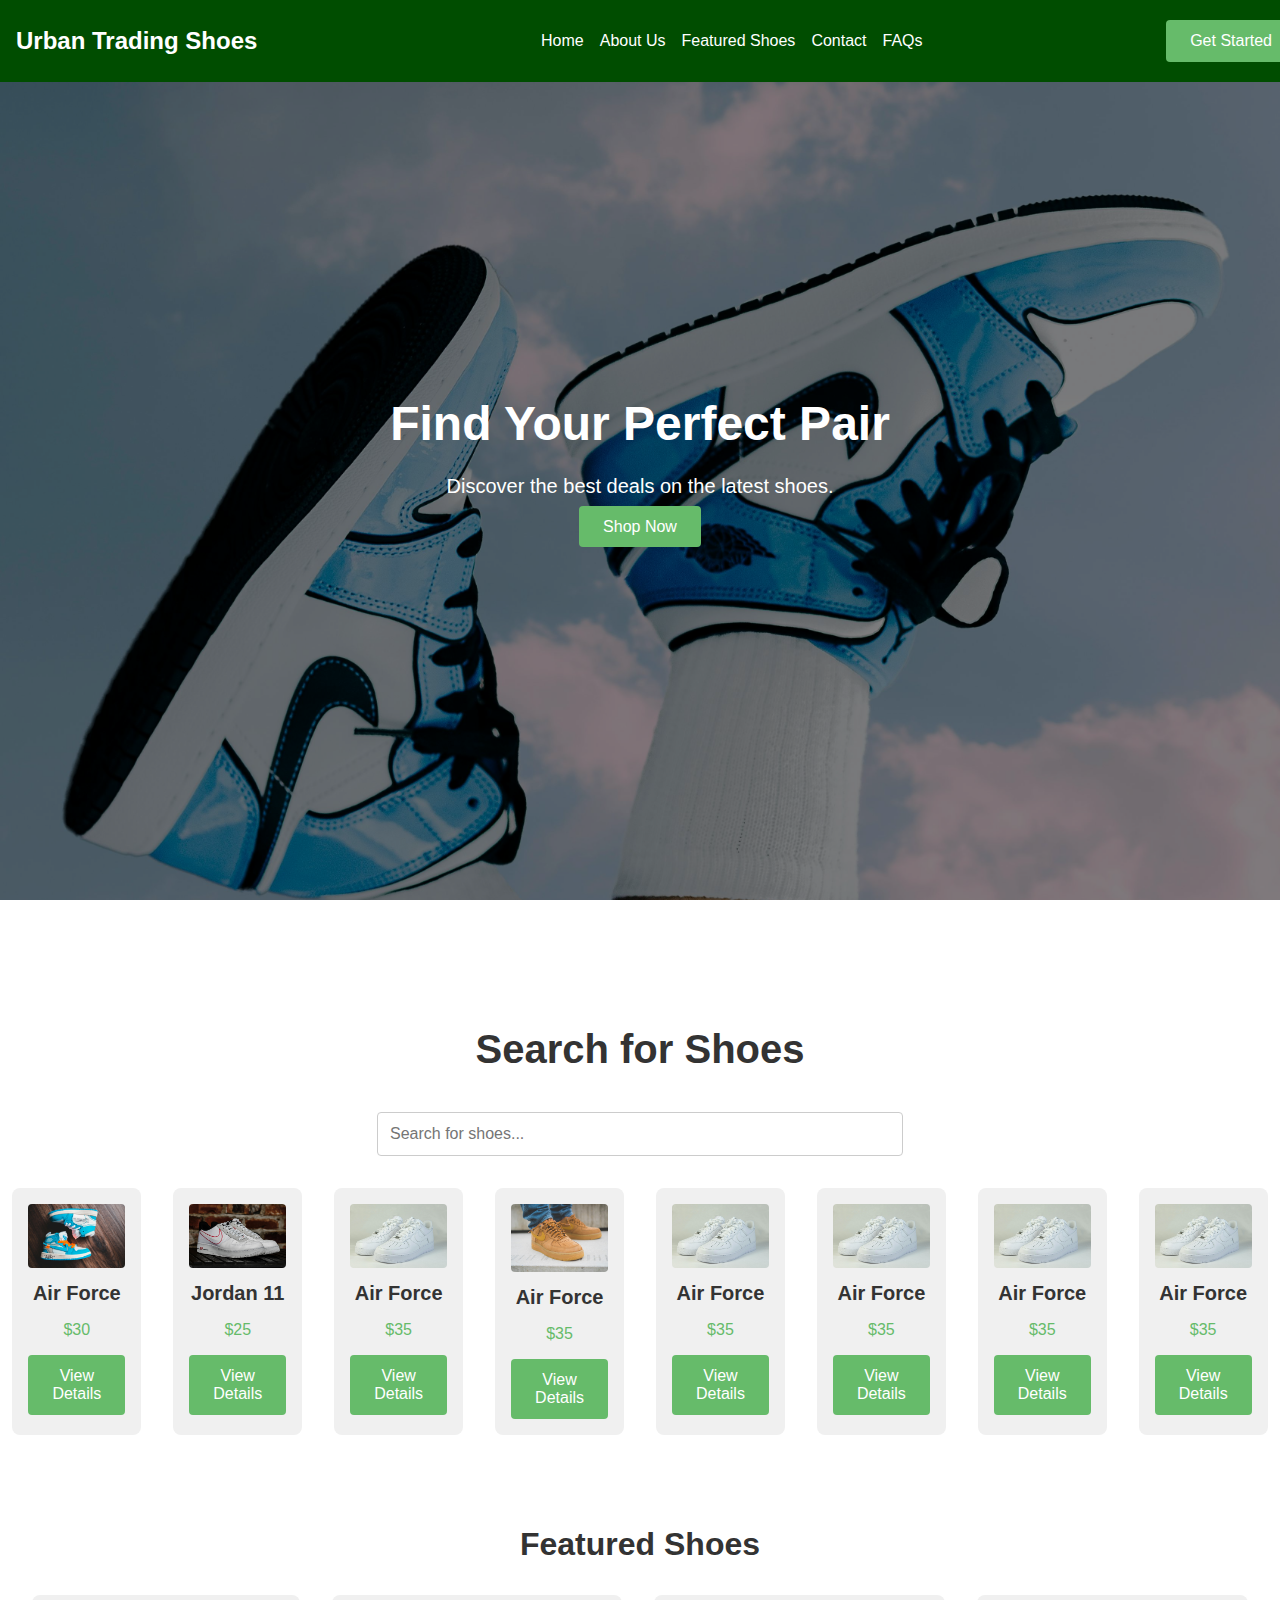
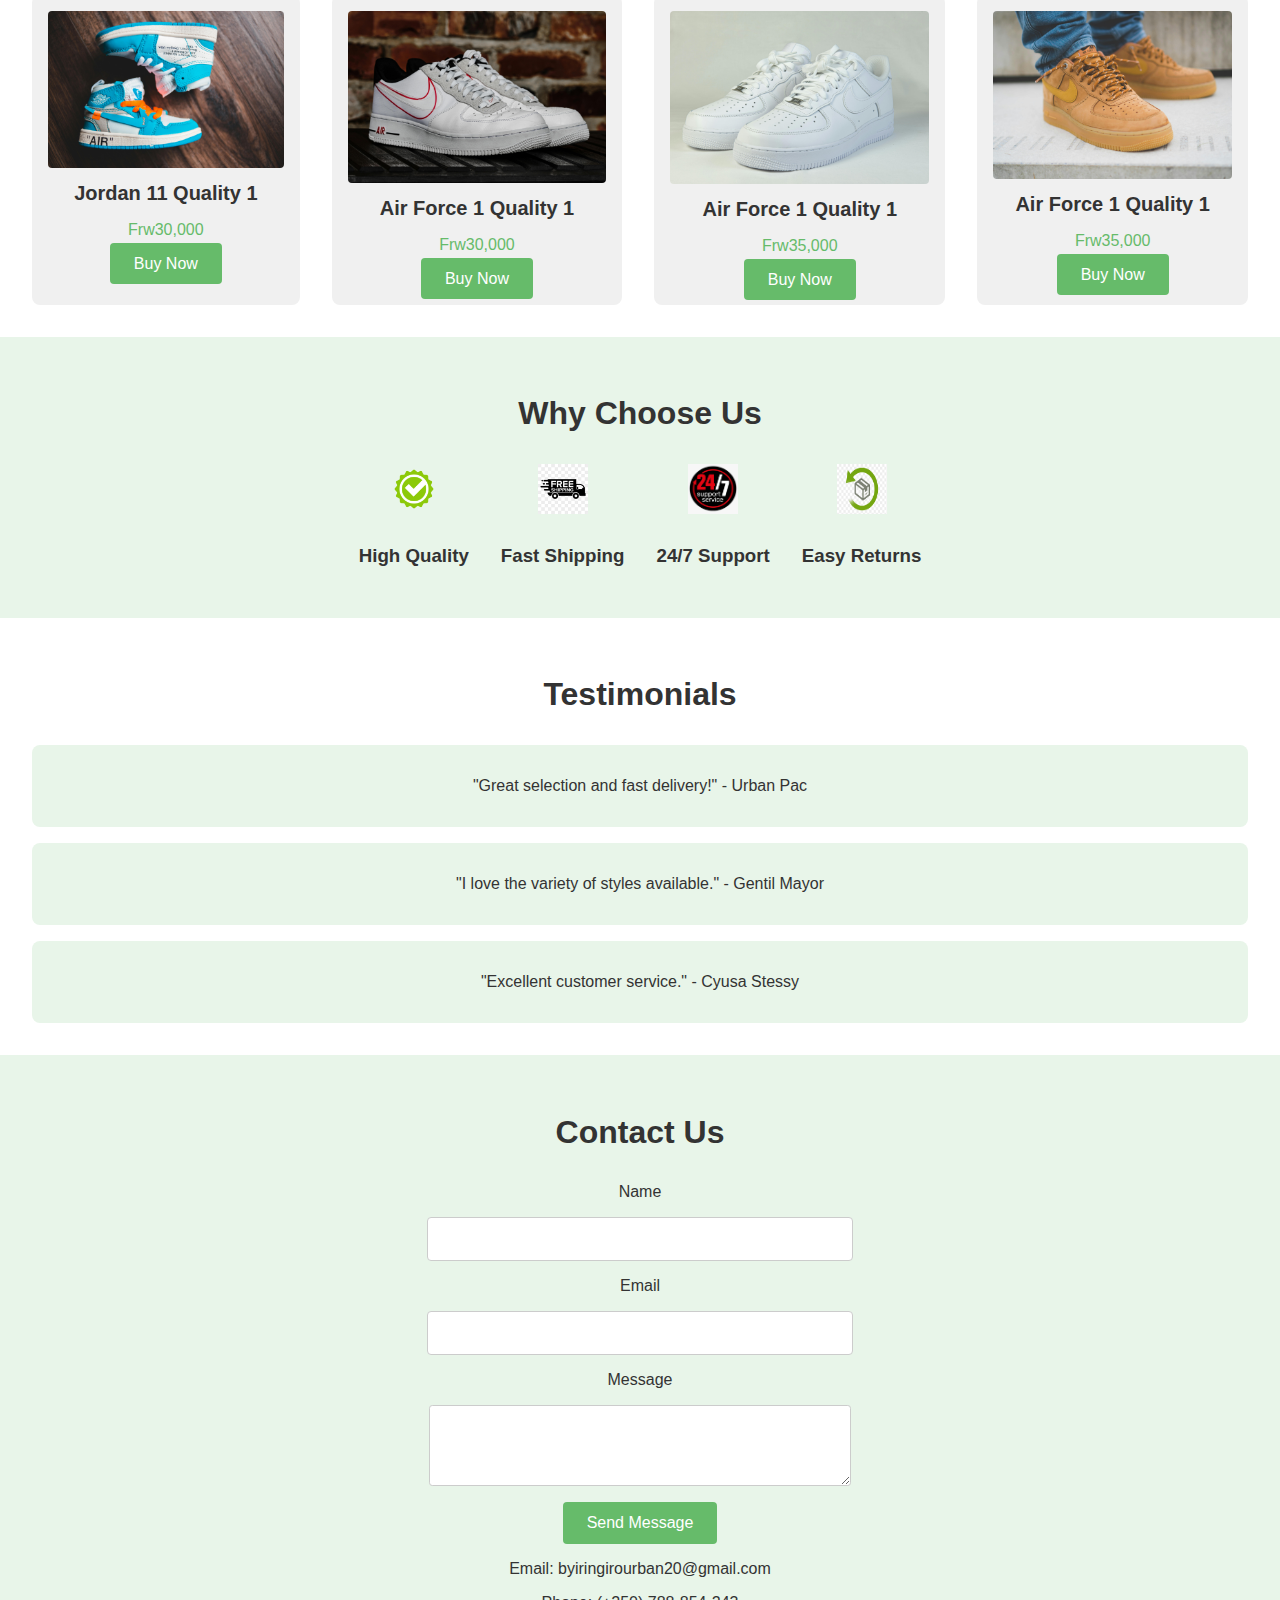
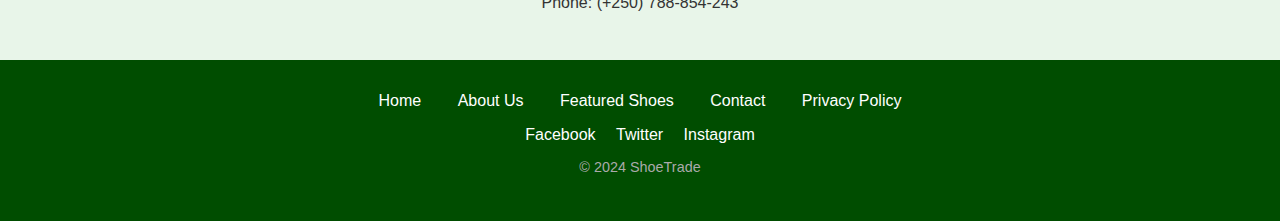
<file: index.html>
<!DOCTYPE html>
<html lang="en">
<head>
    <meta charset="UTF-8">
    <meta name="viewport" content="width=device-width, initial-scale=1.0">
    <title>Urban Trading Shoes</title>
    <link rel="stylesheet" href="style.css">
    <link rel="icon" href="logo.jpg">
</head>
<body>
    <!-- Header -->
    <header>
        <div class="logo">Urban Trading Shoes</div>
        <nav>
            <ul>
                <li><a href="#hero">Home</a></li>
                <li><a href="#about">About Us</a></li>
                <li><a href="#featured">Featured Shoes</a></li>
                <li><a href="#contact">Contact</a></li>
                <li><a href="faqs.html">FAQs</a></li>
            </ul>
        </nav>
        <a href="#contact" class="cta-button">Get Started</a>
    </header>

    <!-- Hero Section -->
    <section id="hero">
        <div class="hero-content">
            <h1>Find Your Perfect Pair</h1>
            <p>Discover the best deals on the latest shoes.</p>
            <a href="shop.html" class="cta-button">Shop Now</a>
        </div>
    </section>

    <!-- Search Functionality -->
    <section id="search">
        <div class="container">
            <h1>Search for Shoes</h1>
            <input type="text" id="search-bar" placeholder="Search for shoes...">
            <div class="product-grid" id="product-grid">
                <!-- Dynamically filled with JavaScript -->
            </div>
        </div>
    </section>


    <!-- Featured Products -->
    
    <section id="featured">
        <h2>Featured Shoes</h2>
        <div class="product-grid">
            <div class="product-card">
                <img src="shoe1.jpg" alt="Shoe 1">
                <h3>Jordan 11 Quality 1</h3>
                <p>Frw30,000</p>
                <a href="shop.html" class="cta-button">Buy Now</a>
            </div>
            <div class="product-card">
                <img src="shoe2.jpg" alt="Shoe 2">
                <h3>Air Force 1 Quality 1</h3>
                <p>Frw30,000</p>
                <a href="shop.html" class="cta-button">Buy Now</a>
            </div>
            <div class="product-card">
                <img src="shoe3.jpg" alt="Shoe 3">
                <h3>Air Force 1 Quality 1</h3>
                <p>Frw35,000</p>
                <a href="shop.html" class="cta-button">Buy Now</a>
            </div>
            <div class="product-card">
                <img src="shoe4.jpg" alt="Shoe 3">
                <h3>Air Force 1 Quality 1</h3>
                <p>Frw35,000</p>
                <a href="shop.html" class="cta-button">Buy Now</a>
            </div>
        </div>
    </section>

    <!-- Why Choose Us -->
    <section id="about">
        <h2>Why Choose Us</h2>
        <div class="benefits">
            <div class="benefit">
                <img src="quality-icon.png" alt="Quality">
                <h3>High Quality</h3>
            </div>
            <div class="benefit">
                <img src="shipping-icon.jpg" alt="Shipping">
                <h3>Fast Shipping</h3>
            </div>
            <div class="benefit">
                <img src="support-icon.png" alt="Support">
                <h3>24/7 Support</h3>
            </div>
            <div class="benefit">
                <img src="return-icon.png" alt="Returns">
                <h3>Easy Returns</h3>
            </div>
        </div>
    </section>

    <!-- Testimonials -->
    <section id="testimonials">
        <h2>Testimonials</h2>
        <div class="testimonial-slider">
            <div class="testimonial">
                <p>"Great selection and fast delivery!" - Urban Pac</p>
            </div>
            <div class="testimonial">
                <p>"I love the variety of styles available." - Gentil Mayor</p>
            </div>
            <div class="testimonial">
                <p>"Excellent customer service." - Cyusa Stessy</p>
            </div>
        </div>
    </section>

    <!-- Contact Section -->
    <section id="contact">
        <h2>Contact Us</h2>
        <form id="contact-form">
            <label for="name">Name</label>
            <input type="text" id="name" name="name" required>
            <label for="email">Email</label>
            <input type="email" id="email" name="email" required>
            <label for="message">Message</label>
            <textarea id="message" name="message" rows="4" required></textarea>
            <button type="submit" class="cta-button">Send Message</button>
        </form>
        <div class="contact-details">
            <p>Email: byiringirourban20@gmail.com</p>
            <p>Phone: (+250) 788-854-243</p>
            <div class="map">
                <!-- Embedded map -->
            </div>
        </div>
    </section>

    <!-- Footer -->
    <footer>
        <div class="footer-links">
            <a href="#hero">Home</a>
            <a href="#about">About Us</a>
            <a href="#featured">Featured Shoes</a>
            <a href="#contact">Contact</a>
            <a href="privacy.html">Privacy Policy</a>
        </div>
        <div class="social-media">
            <a href="#">Facebook</a>
            <a href="#">Twitter</a>
            <a href="#">Instagram</a>
        </div>
        <p>&copy; 2024 ShoeTrade</p>
    </footer>

    <script src="script.js"></script>
</body>
</html>
</file>
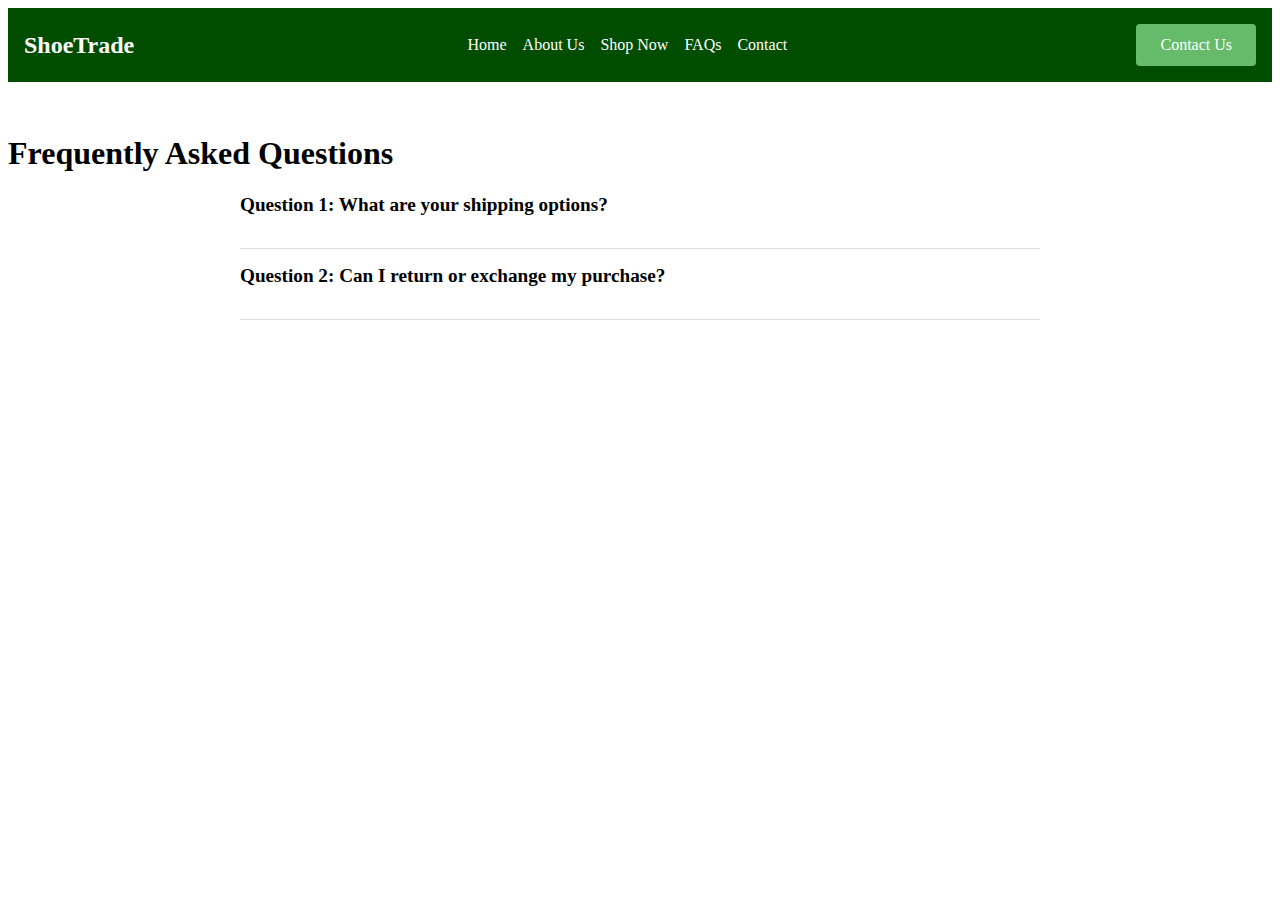
<file: faqs.html>
<!DOCTYPE html>
<html lang="en">
<head>
    <meta charset="UTF-8">
    <meta name="viewport" content="width=device-width, initial-scale=1.0">
    <title>FAQs | ShoeTrade</title>
    <link rel="stylesheet" href="faqs.css">
</head>
<body>
    <!-- Header -->
    <header>
        <div class="logo">ShoeTrade</div>
        <nav>
            <ul>
                <li><a href="index.html">Home</a></li>
                <li><a href="index.html#about">About Us</a></li>
                <li><a href="shop.html">Shop Now</a></li>
                <li><a href="faqs.html">FAQs</a></li>
                <li><a href="index.html#contact">Contact</a></li>
            </ul>
        </nav>
        <a href="index.html#contact" class="cta-button">Contact Us</a>
    </header>

    <!-- FAQ Section -->
    <section id="faq">
        <div class="container">
            <h1>Frequently Asked Questions</h1>
            <div class="faq-list">
                <div class="faq-item">
                    <h2 class="question">Question 1: What are your shipping options?</h2>
                    <div class="answer">
                        <p>Answer 1: We offer standard and express shipping options. Standard shipping typically takes 5-7 business days, while express shipping delivers within 2-3 business days.</p>
                    </div>
                </div>
                <div class="faq-item">
                    <h2 class="question">Question 2: Can I return or exchange my purchase?</h2>
                    <div class="answer">
                        <p>Answer 2: Yes, we accept returns and exchanges within 30 days of purchase. Please refer to our <a href="index.html#privacy">return policy</a> for more information.</p>
                    </div>
                </div>


                <!-- Add more FAQ items as needed -->
            </div>
        </div>
    </section>

    <!-- Footer -->
    <footer>
        <!-- Footer content -->
    </footer>

    <script src="faqs.js"></script>
</body>
</html>
</file>
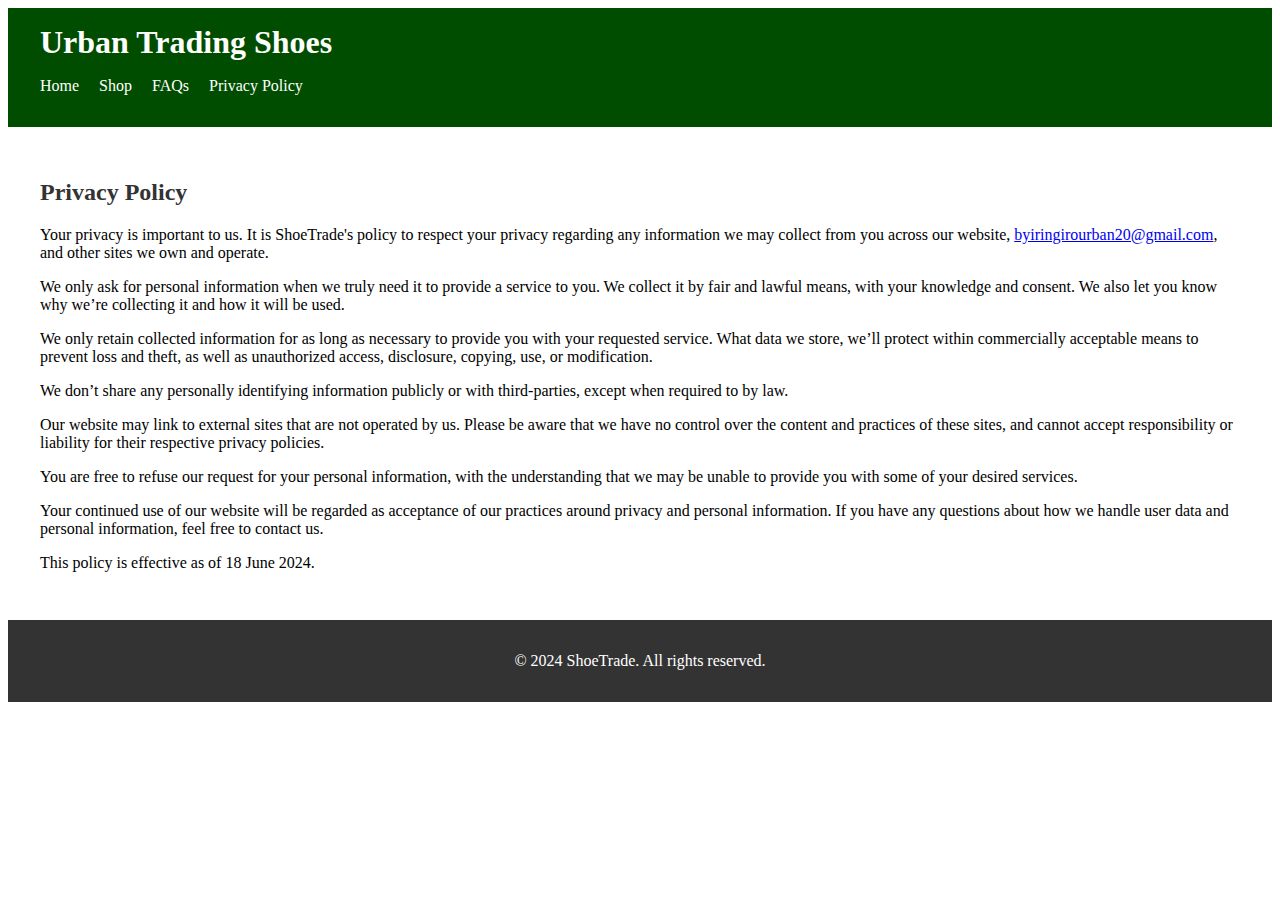
<file: privacy.html>
<!DOCTYPE html>
<html lang="en">
<head>
    <meta charset="UTF-8">
    <meta name="viewport" content="width=device-width, initial-scale=1.0">
    <title>Urban Trading Shoes</title>
    <link rel="stylesheet" href="privacy.css">
    <link rel="icon" href="logo.jpg">
</head>
<body>
    <!-- Header -->
    <header>
        <div class="container">
            <h1 class="logo">Urban Trading Shoes</h1>
            <nav>
                <ul>
                    <li><a href="index.html">Home</a></li>
                    <li><a href="shop.html">Shop</a></li>
                    <li><a href="faqs.html">FAQs</a></li>
                    <li><a href="privacy.html">Privacy Policy</a></li>
                </ul>
            </nav>
        </div>
    </header>

    <!-- Privacy Policy Section -->
    <section id="privacy-policy">
        <div class="container">
            <h2>Privacy Policy</h2>
            <p>Your privacy is important to us. It is ShoeTrade's policy to respect your privacy regarding any information we may collect from you across our website, <a href="index.html">byiringirourban20@gmail.com</a>, and other sites we own and operate.</p>

            <p>We only ask for personal information when we truly need it to provide a service to you. We collect it by fair and lawful means, with your knowledge and consent. We also let you know why we’re collecting it and how it will be used.</p>

            <p>We only retain collected information for as long as necessary to provide you with your requested service. What data we store, we’ll protect within commercially acceptable means to prevent loss and theft, as well as unauthorized access, disclosure, copying, use, or modification.</p>

            <p>We don’t share any personally identifying information publicly or with third-parties, except when required to by law.</p>

            <p>Our website may link to external sites that are not operated by us. Please be aware that we have no control over the content and practices of these sites, and cannot accept responsibility or liability for their respective privacy policies.</p>

            <p>You are free to refuse our request for your personal information, with the understanding that we may be unable to provide you with some of your desired services.</p>

            <p>Your continued use of our website will be regarded as acceptance of our practices around privacy and personal information. If you have any questions about how we handle user data and personal information, feel free to contact us.</p>

            <p>This policy is effective as of 18 June 2024.</p>
        </div>
    </section>

    <!-- Footer -->
    <footer>
        <div class="container">
            <p>&copy; 2024 ShoeTrade. All rights reserved.</p>
        </div>
    </footer>

</body>
</html>
</file>
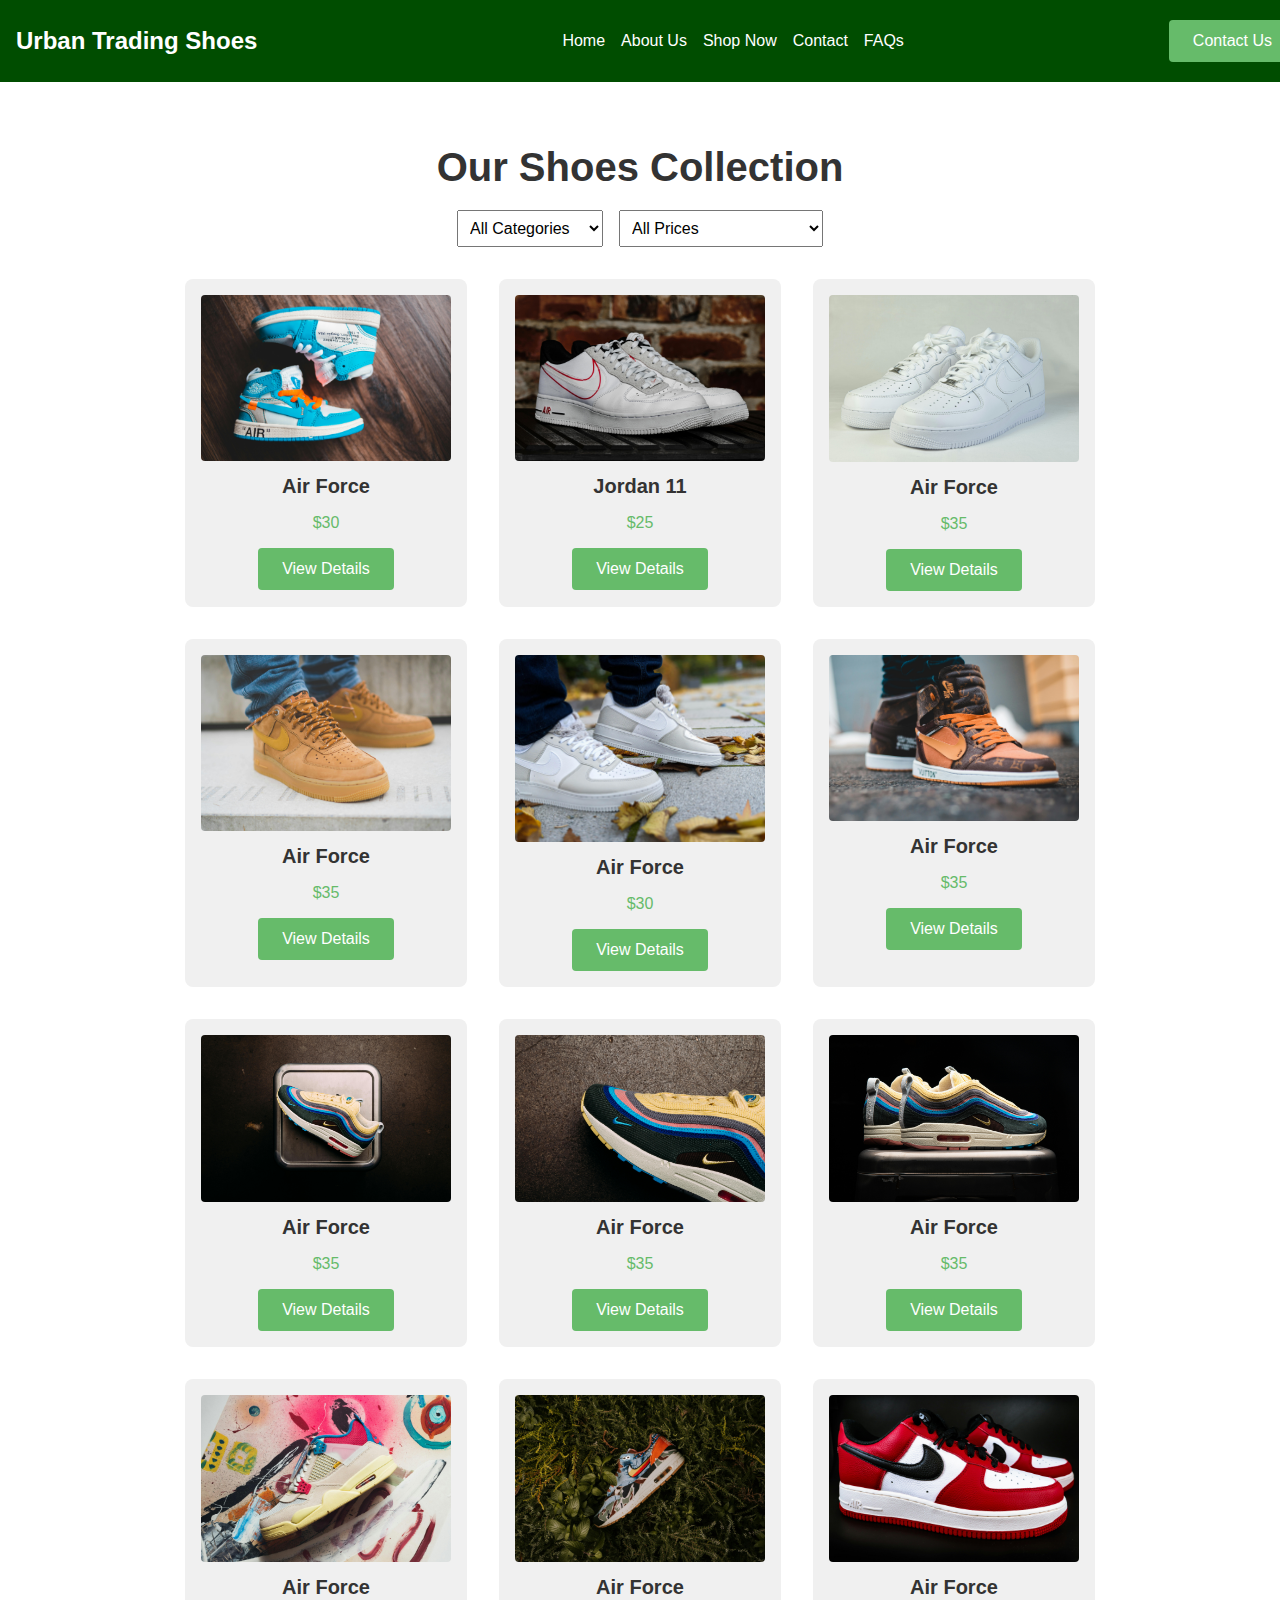
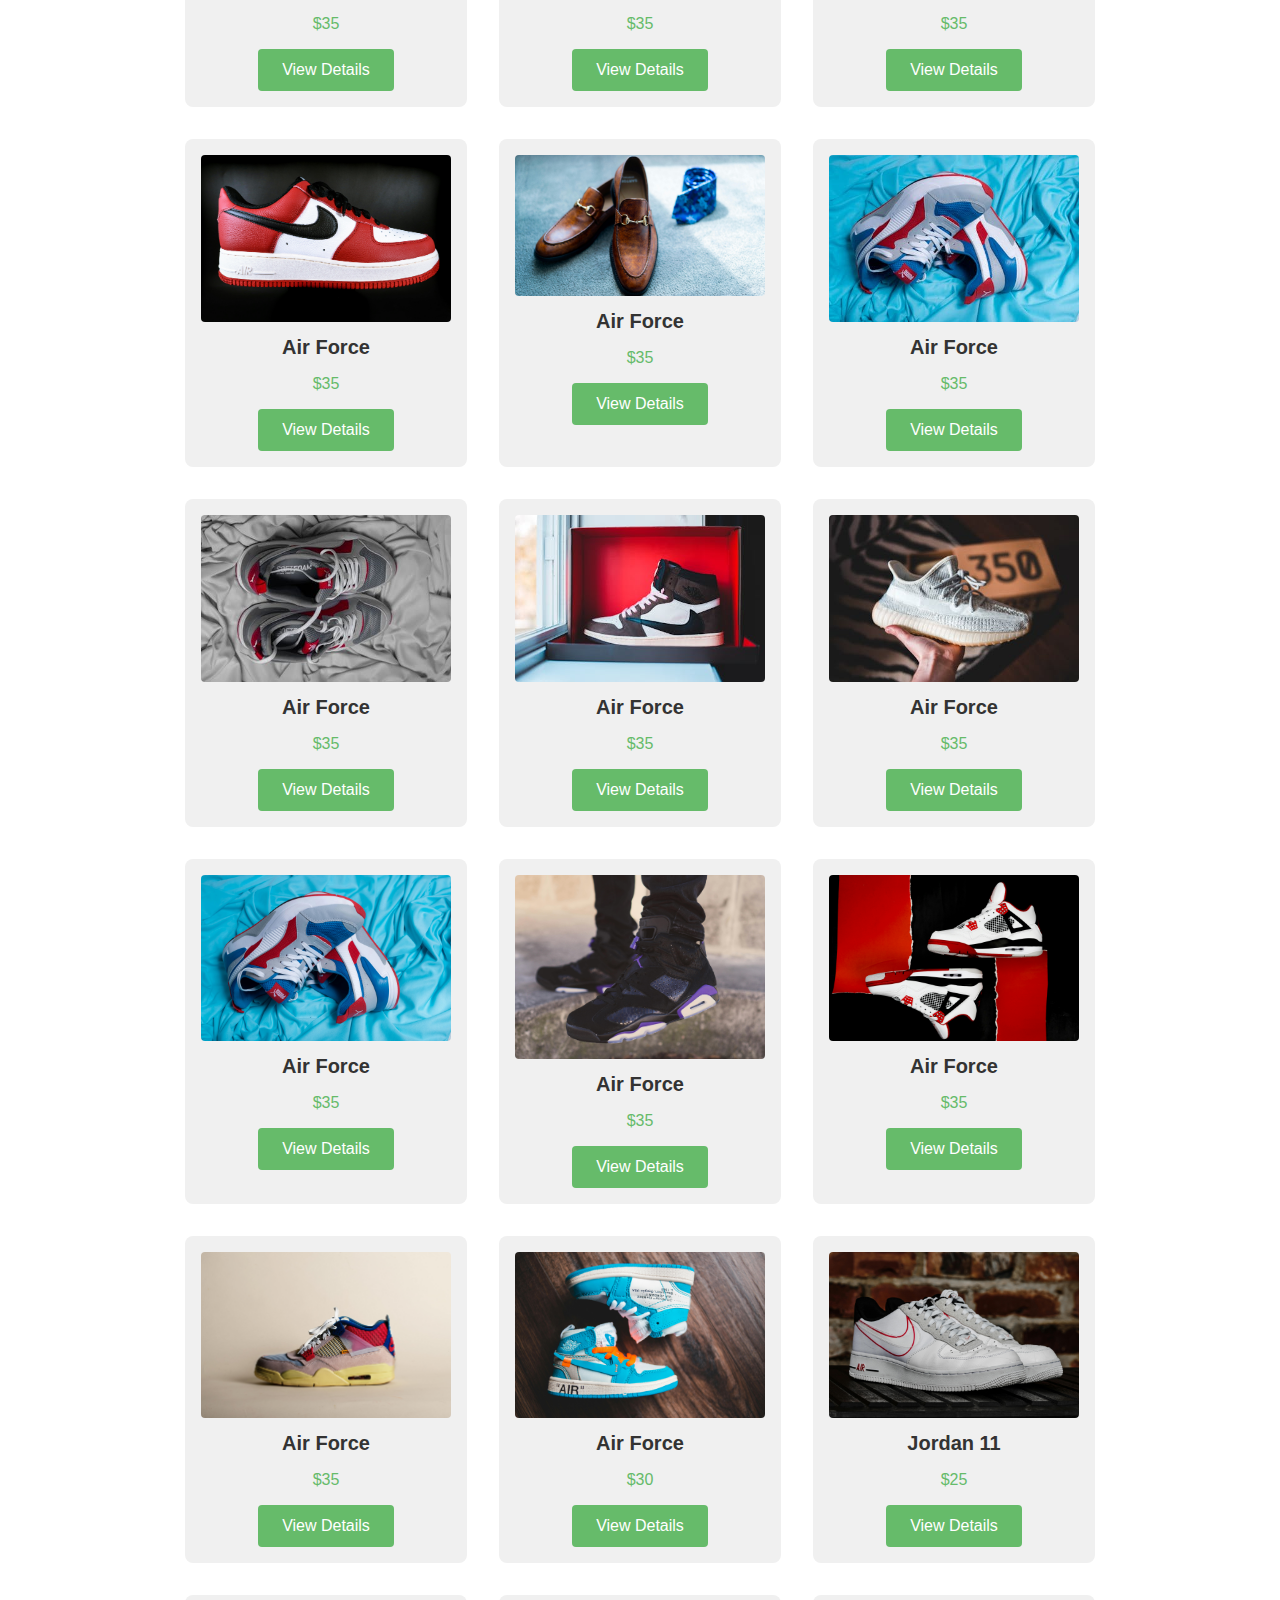
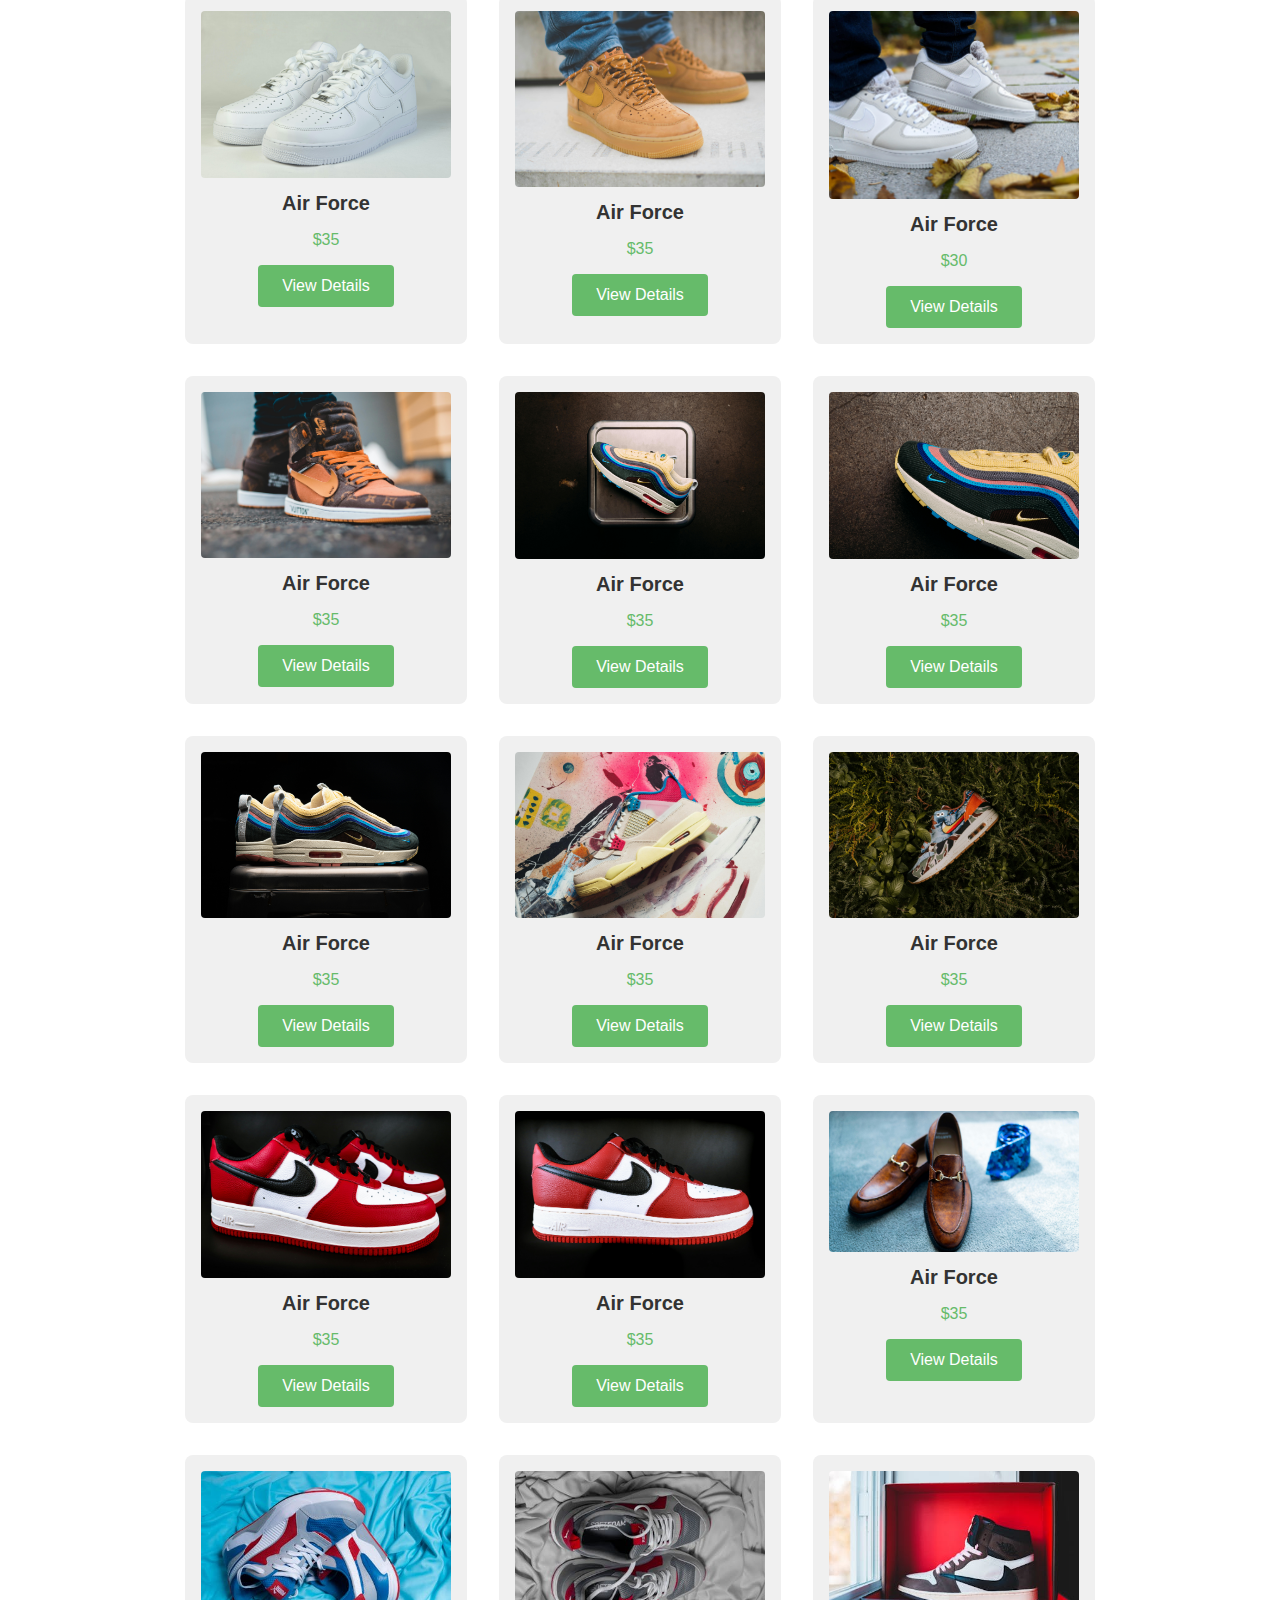
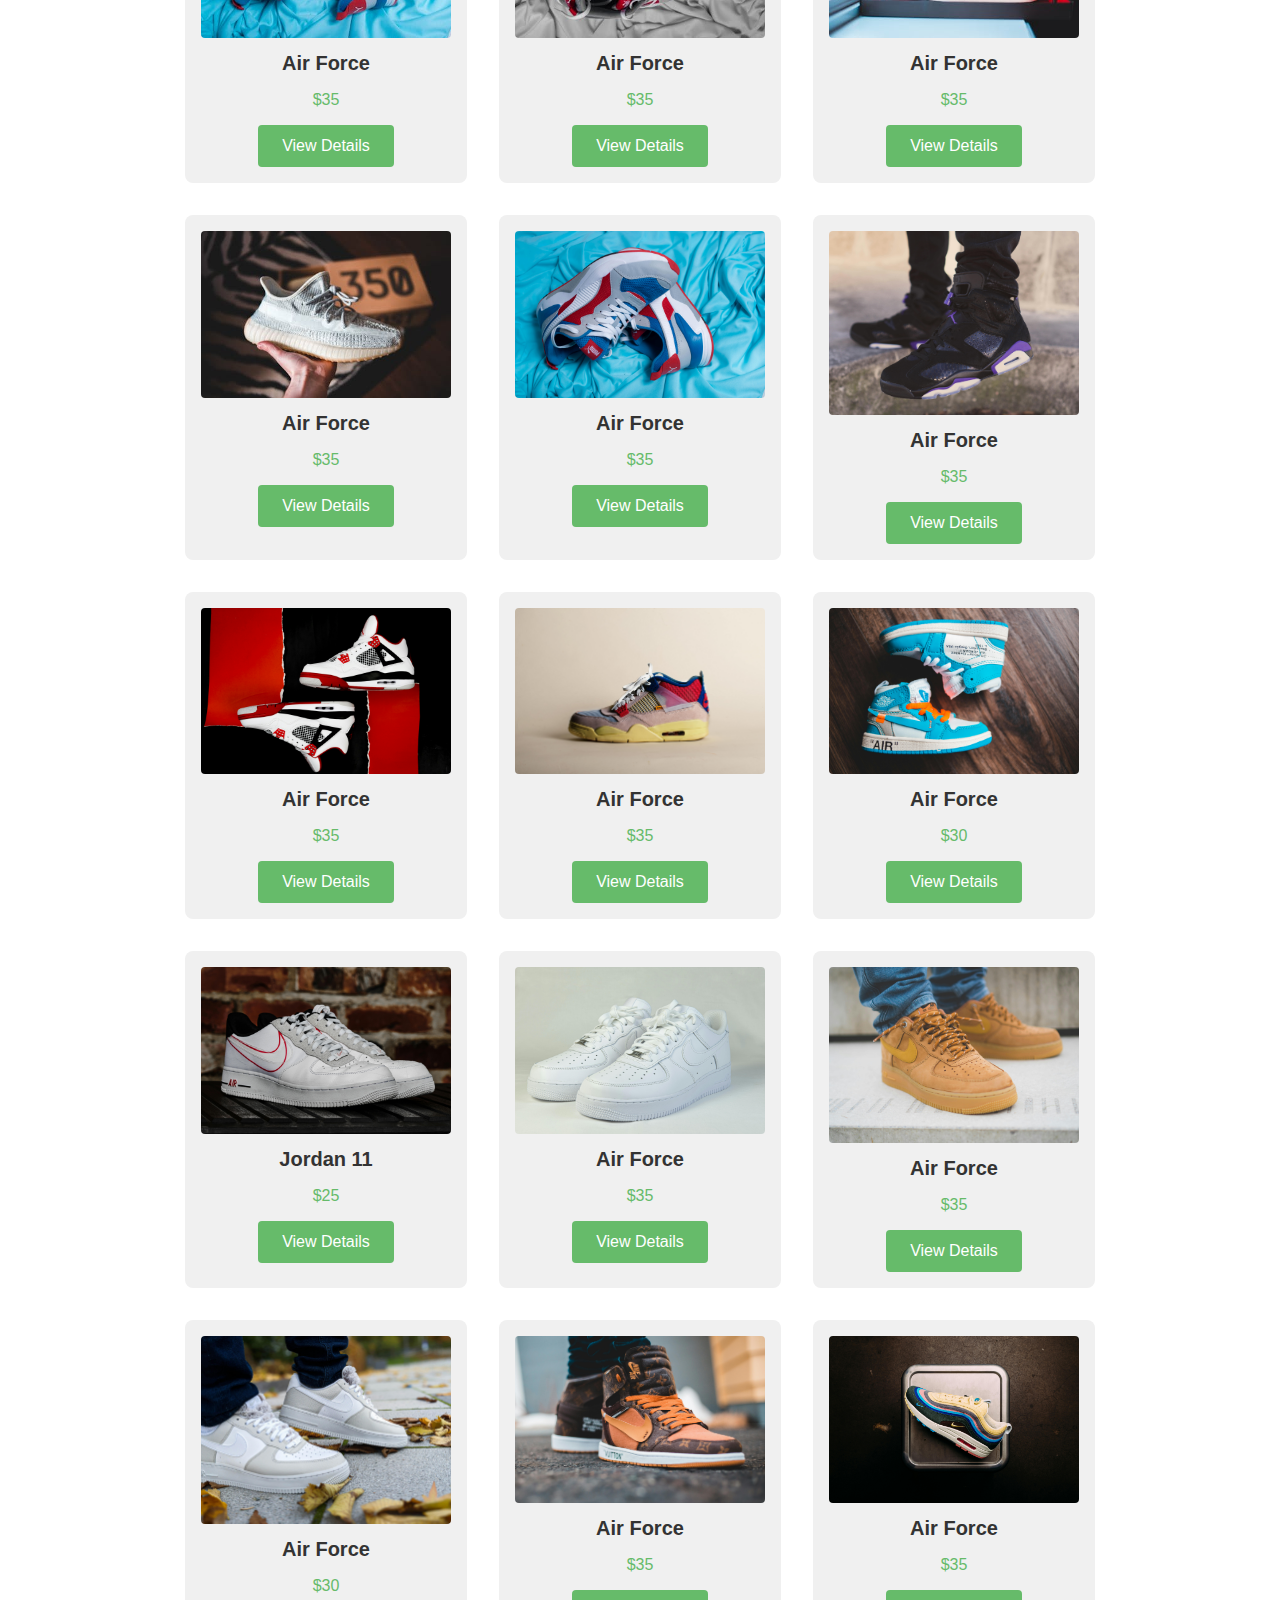
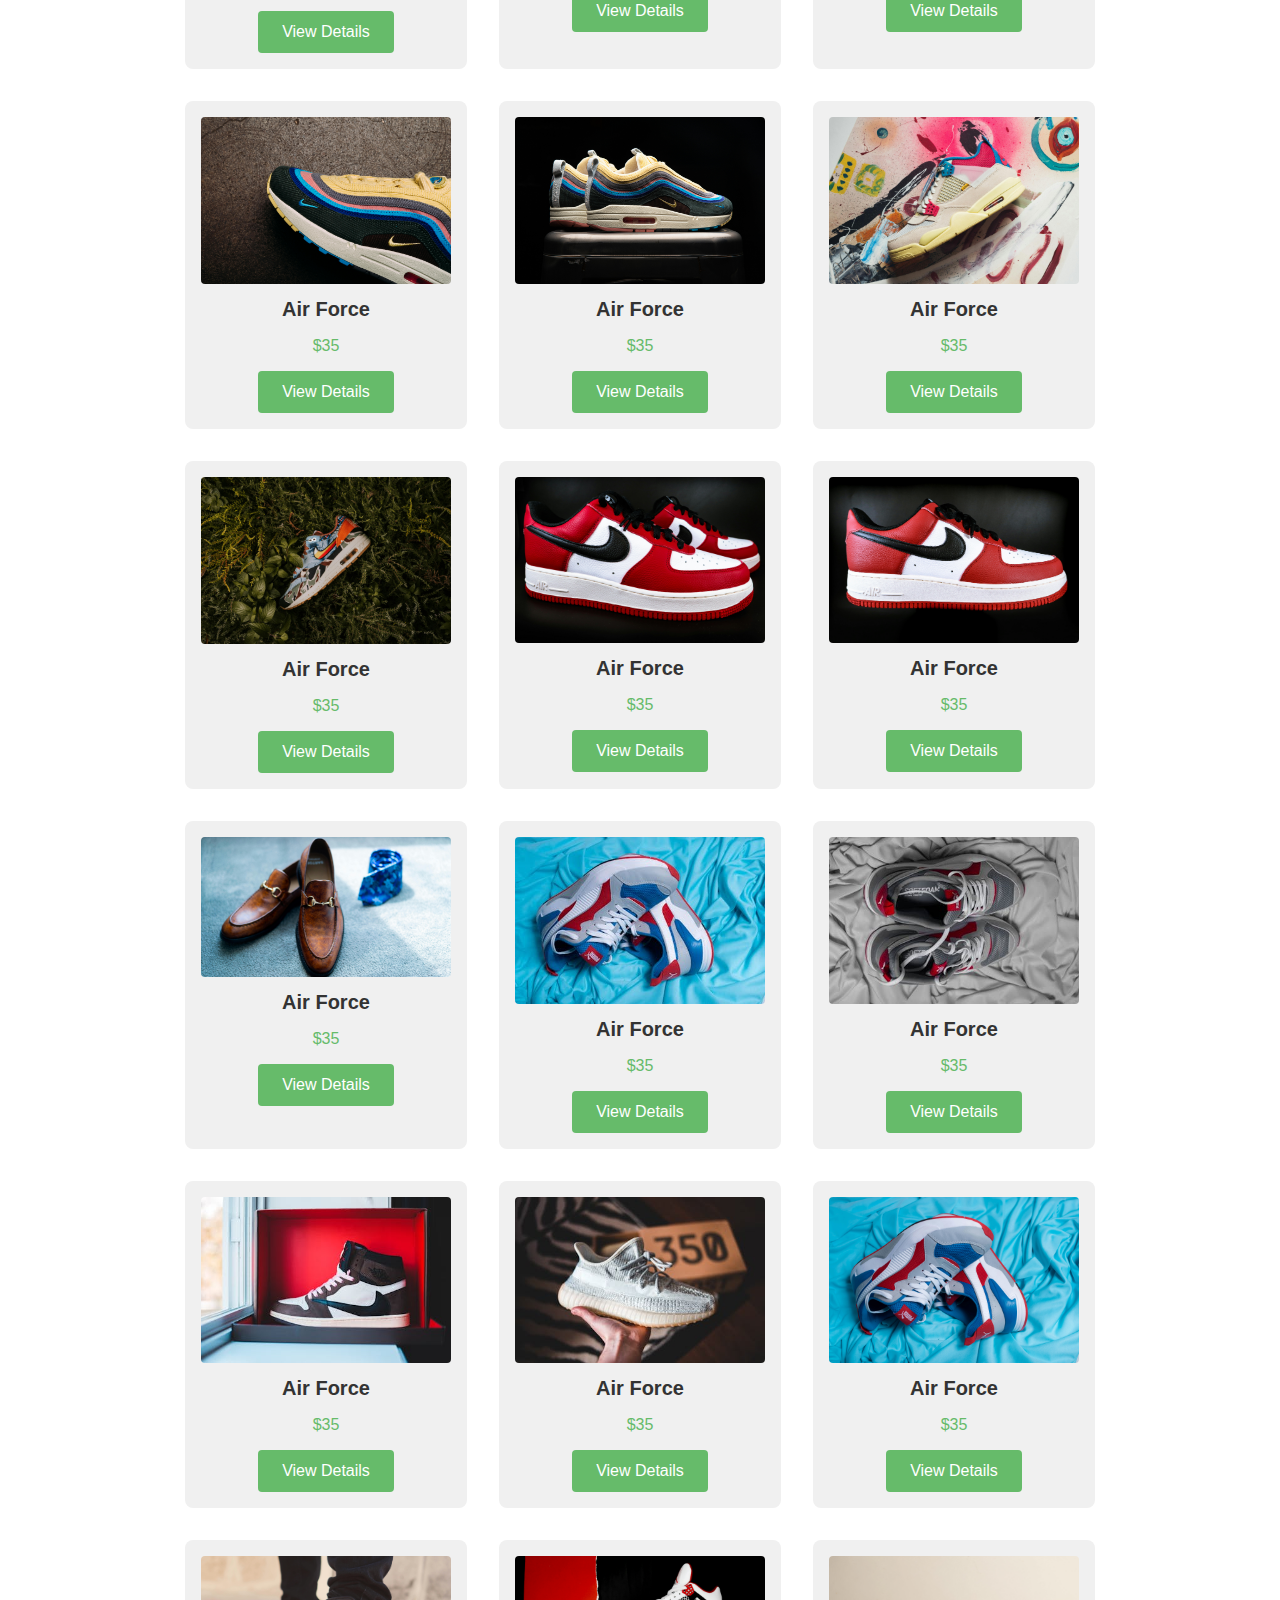
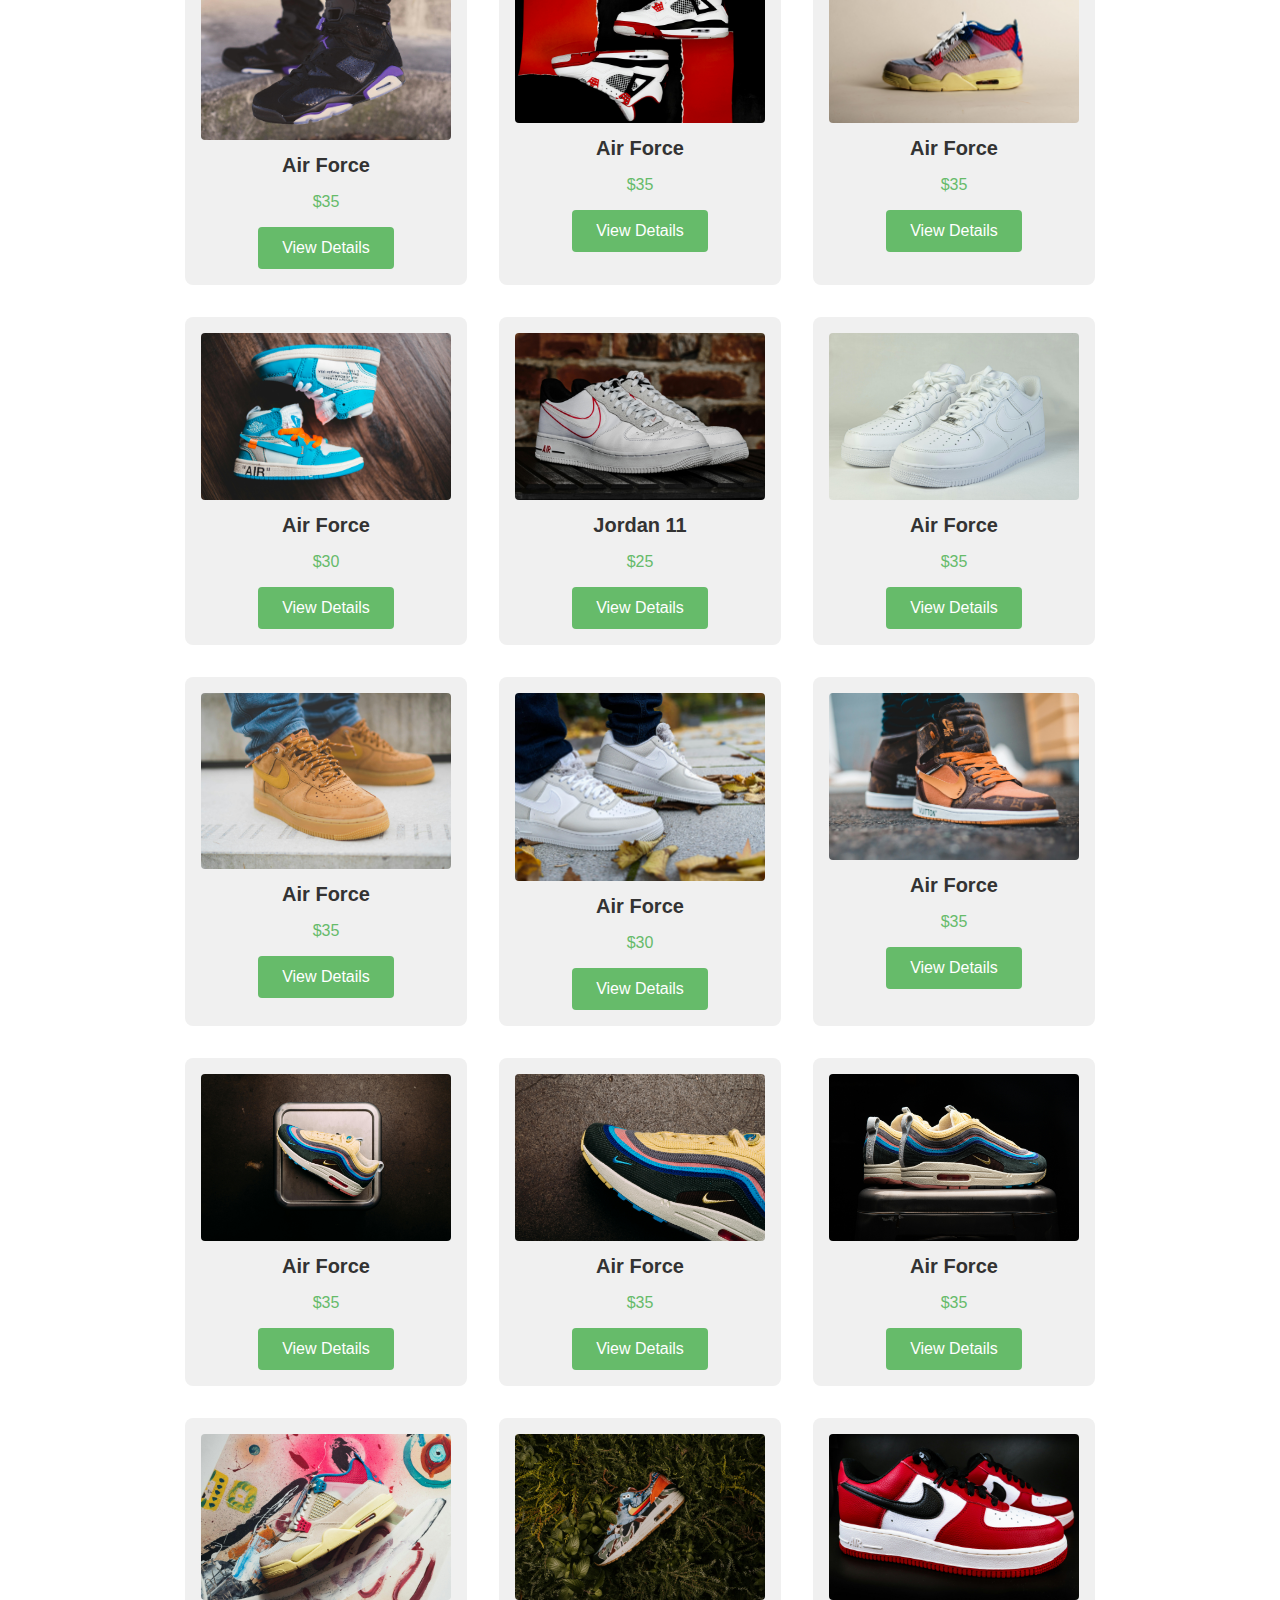
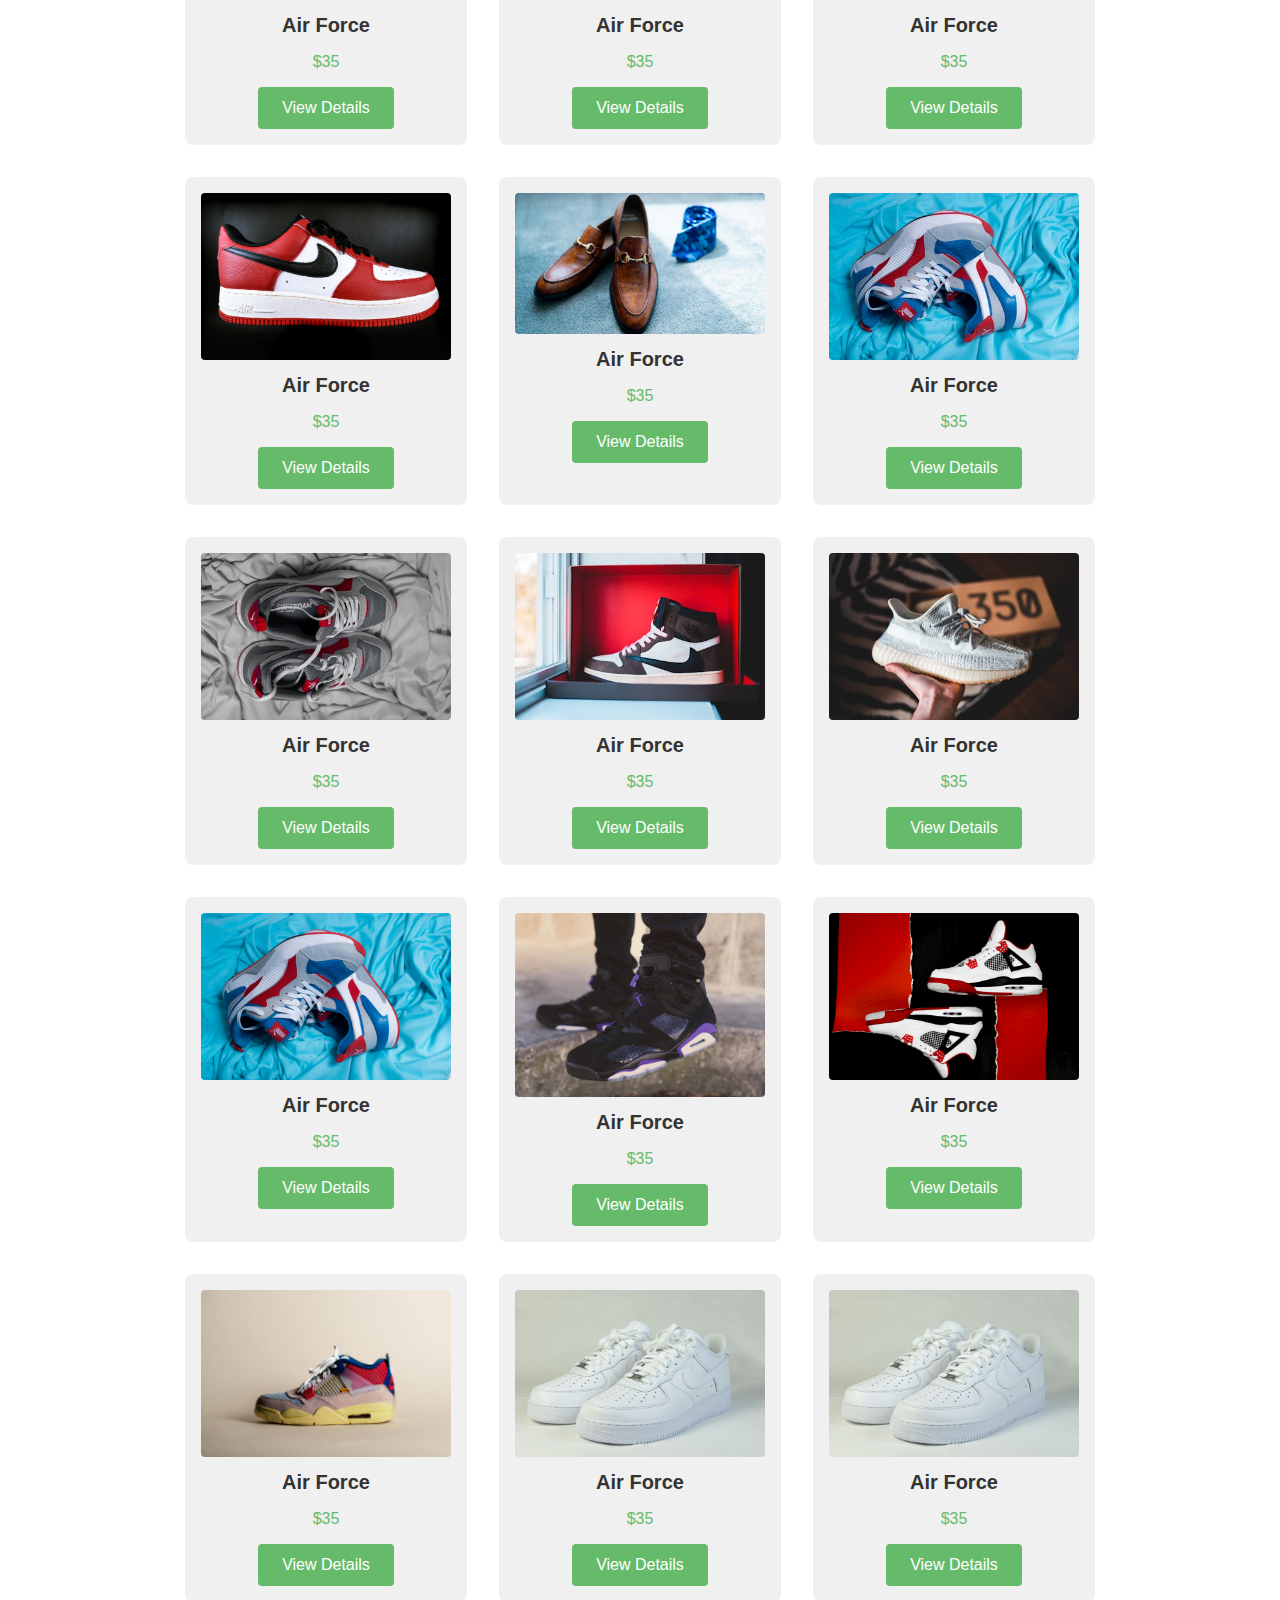
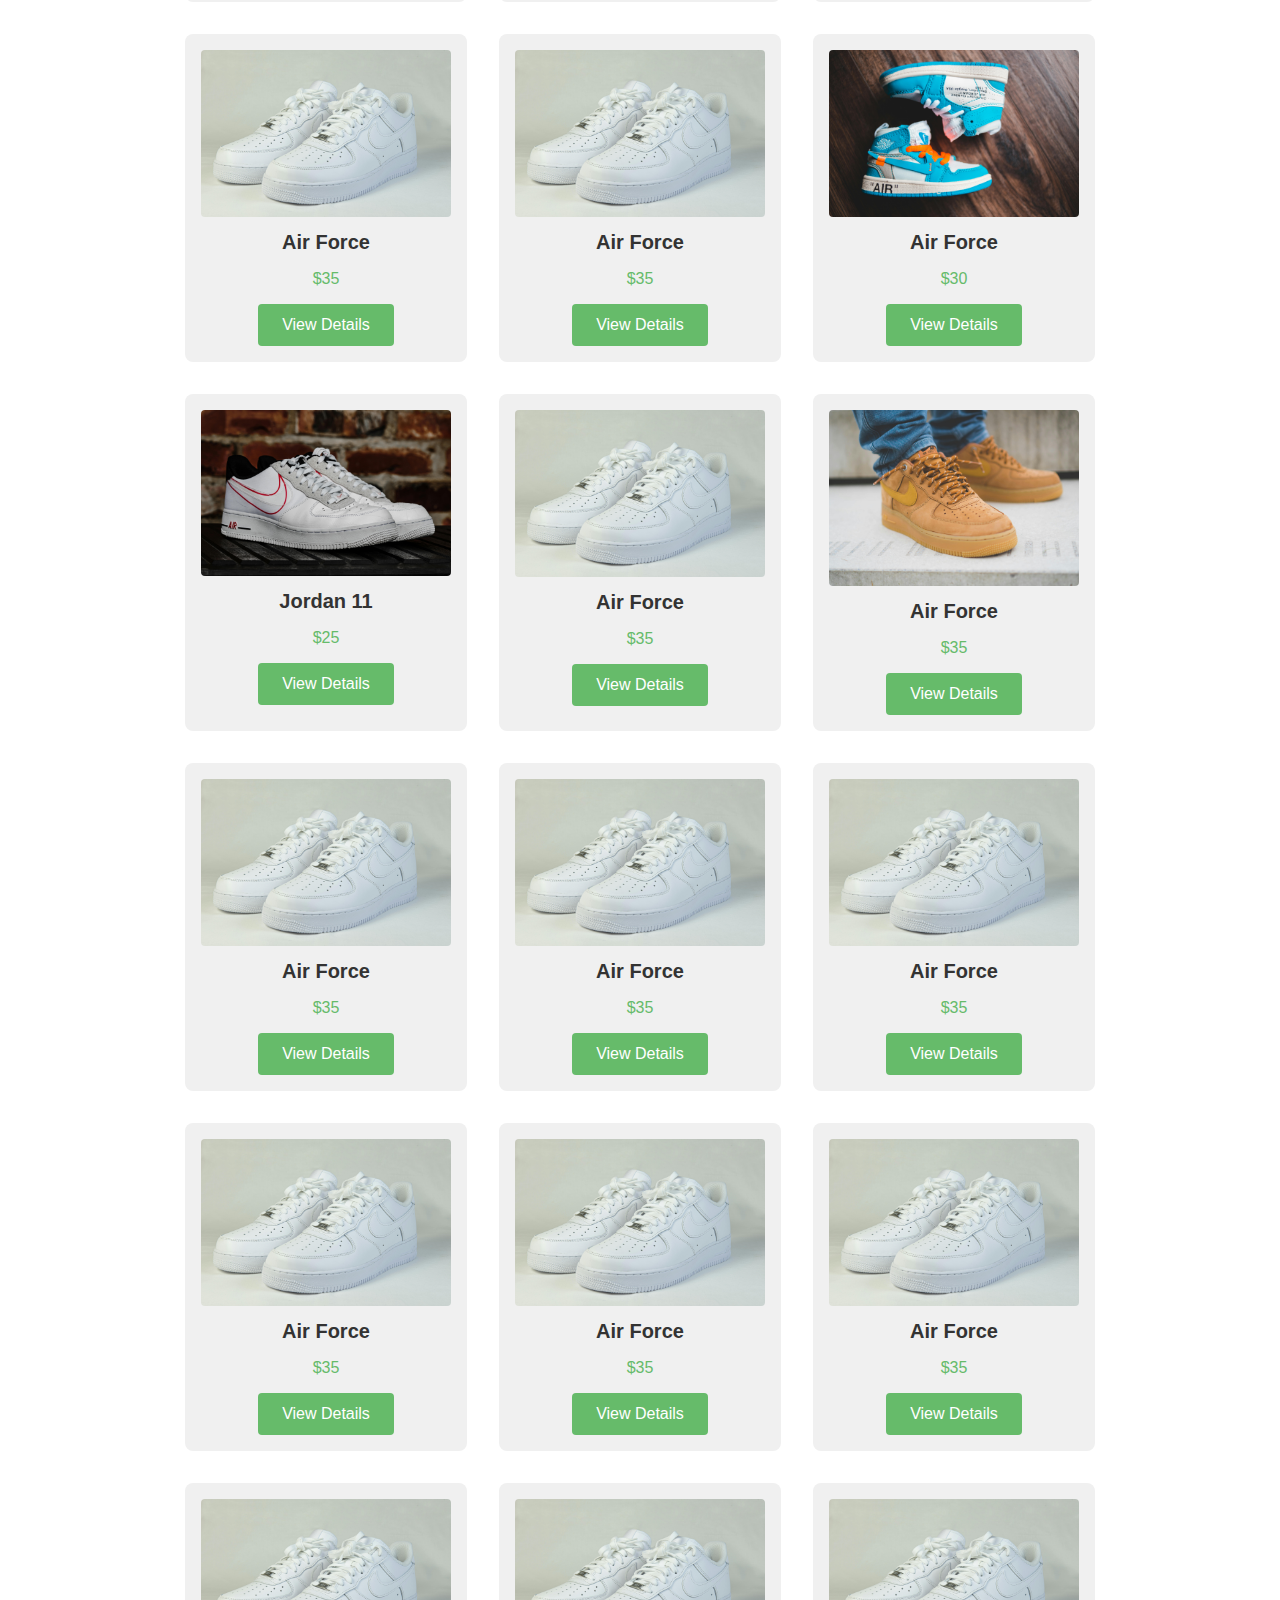
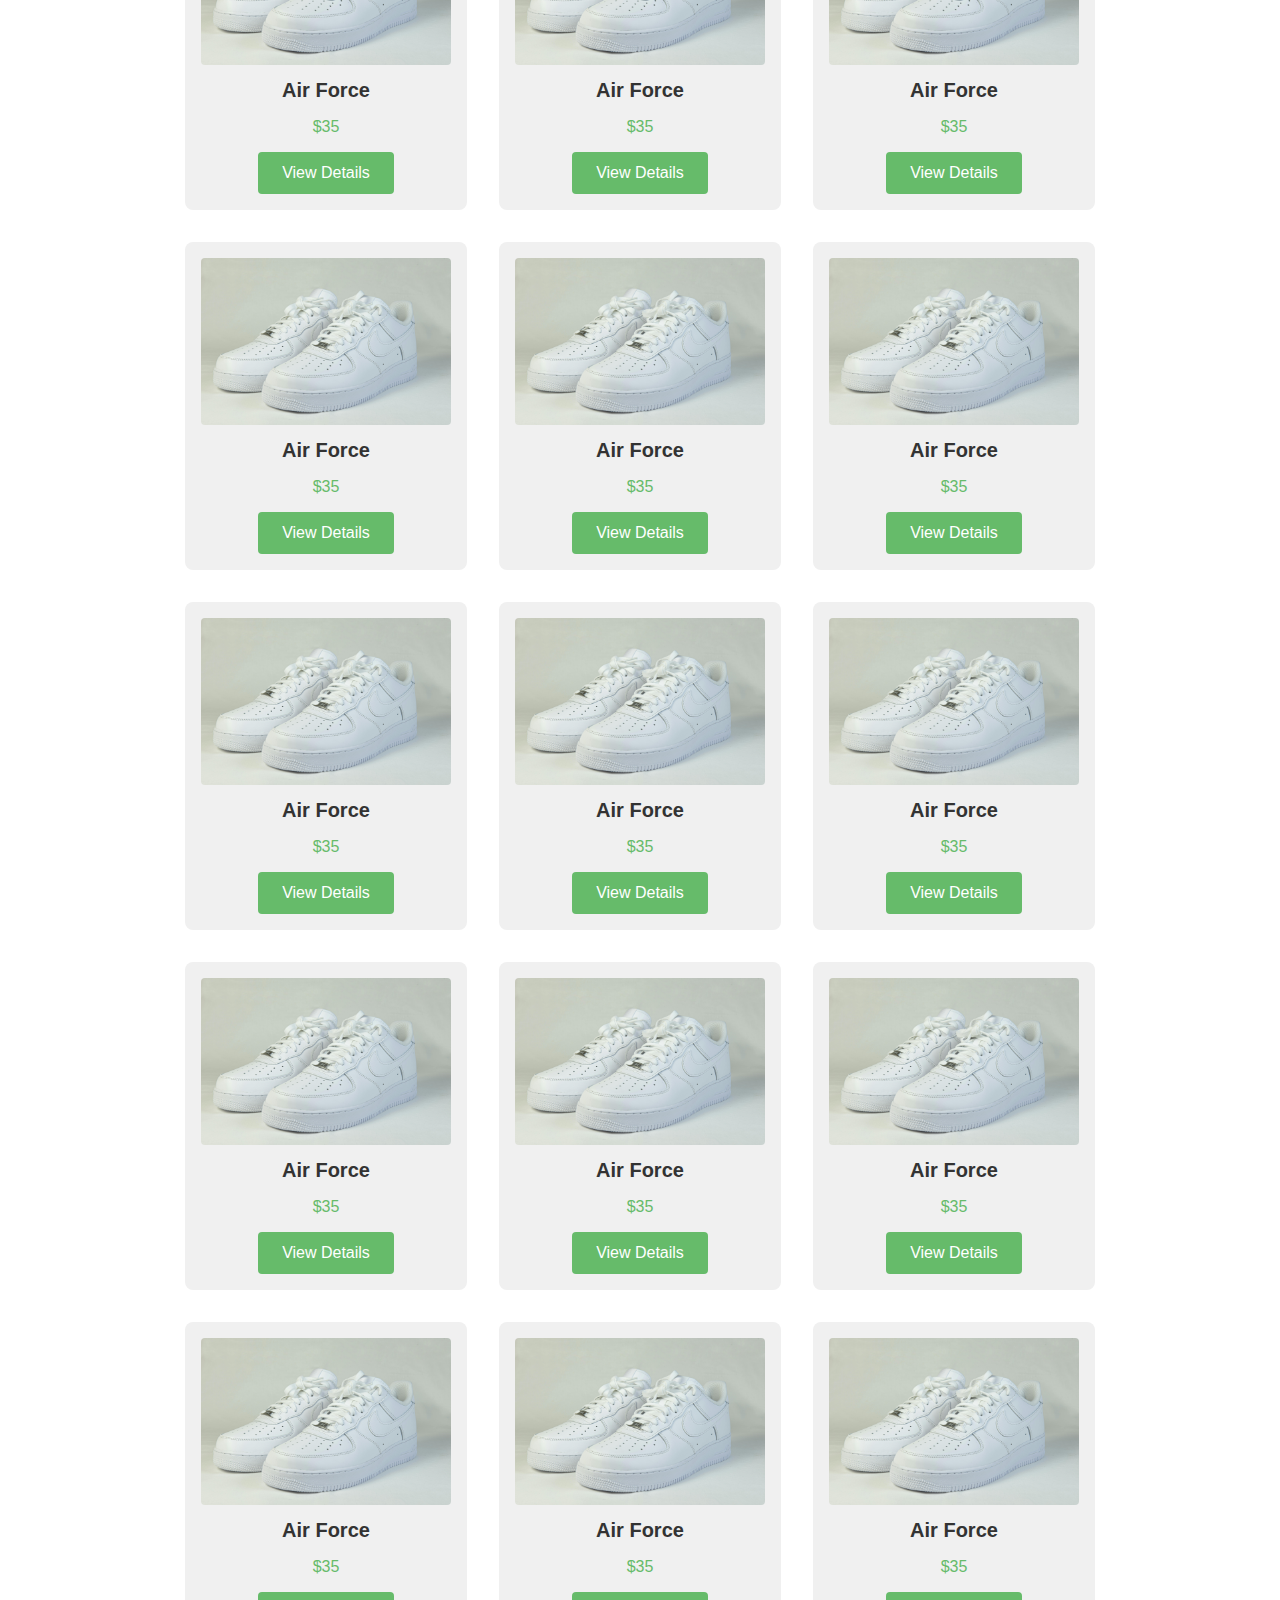
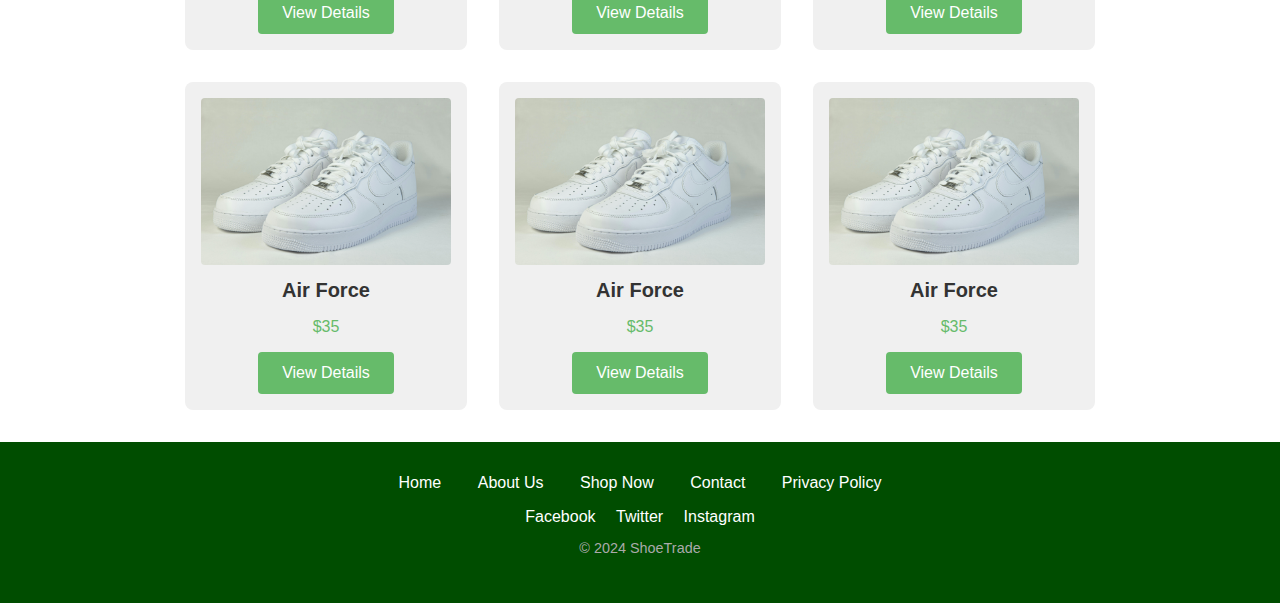
<file: shop.html>
<!DOCTYPE html>
<html lang="en">
<head>
    <meta charset="UTF-8">
    <meta name="viewport" content="width=device-width, initial-scale=1.0">
    <title>Urban Trading Shoes</title>
    <link rel="stylesheet" href="shop.css">
    <link rel="icon" href="logo.jpg">
</head>
<body>
    <!-- Header -->
    <header>
        <div class="logo">Urban Trading Shoes</div>
        <nav>
            <ul>
                <li><a href="index.html">Home</a></li>
                <li><a href="index.html#about">About Us</a></li>
                <li><a href="shop.html">Shop Now</a></li>
                <li><a href="index.html#contact">Contact</a></li>
                <li><a href="index.html#faqs">FAQs</a></li>
            </ul>
        </nav>
        <a href="index.html#contact" class="cta-button">Contact Us</a>
    </header>`  

    <!-- Shop Section -->
    <section id="shop">
        <div class="container">
            <h1>Our Shoes Collection</h1>
            <div class="filters">
                <select id="filter-category">
                    <option value="all">All Categories</option>
                    <option value="sneakers">Air Force</option>
                    <option value="loafers">All Jordan</option>
                    <option value="running">All sport Shoes</option>
                </select>
                <select id="filter-price">
                    <option value="all">All Prices</option>
                    <option value="under-100">Under Frw20,000</option>
                    <option value="100-200">Frw20,000 - Frw30,000</option>
                    <option value="over-200">Over Frw50,000</option>
                </select>
            </div>
            <div class="product-grid" id="product-grid">
                <!-- Dynamically filled with JavaScript -->
            </div>
        </div>
    </section>

    <!-- Product Modal -->
    <div id="product-modal" class="modal">
        <div class="modal-content">
            <span class="close">&times;</span>
            <img id="modal-img" src="shoe1.jpg" alt="Product Image">
            <h2 id="modal-title"></h2>
            <p id="modal-description"></p>
            <p id="modal-price"></p>
            <button class="cta-button">Add to Cart</button>
        </div>
    </div>

    <!-- Footer -->
    <footer>
        <div class="footer-links">
            <a href="index.html">Home</a>
            <a href="index.html#about">About Us</a>
            <a href="shop.html">Shop Now</a>
            <a href="index.html#contact">Contact</a>
            <a href="index.html#privacy">Privacy Policy</a>
        </div>
        <div class="social-media">
            <a href="#">Facebook</a>
            <a href="#">Twitter</a>
            <a href="#">Instagram</a>
        </div>
        <p>&copy; 2024 ShoeTrade</p>
    </footer>

    <script src="shop.js"></script>
</body>
</html>
</file>
<file: style.css>
body {
    margin: 0;
    font-family: Arial, sans-serif;
    background-color: #f0f0f0;
    color: #333;
}

header {
    display: flex;
    justify-content: space-between;
    align-items: center;
    padding: 1em;
    background-color: #004d00;
    position: fixed;
    width: 100%;
    top: 0;
    z-index: 1000;
}

.logo {
    font-size: 1.5em;
    font-weight: bold;
    color: #fff;
}

nav ul {
    list-style: none;
    display: flex;
    gap: 1em;
}

nav ul li {
    margin: 0;
}

nav ul li a {
    color: #fff;
    text-decoration: none;
    transition: color 0.3s;
}

nav ul li a:hover {
    color: #ffeb3b;
}

.cta-button {
    padding: 0.75em 1.5em;
    font-size: 1em;
    color: #fff;
    background-color: #66bb6a;
    border: none;
    border-radius: 0.25em;
    text-decoration: none;
    transition: background-color 0.3s;
}

.cta-button:hover {
    background-color: #388e3c;
}

#hero {
    position: relative;
    height: 100vh;
    background: url('hero-bg.jpg') no-repeat center center/cover;
    display: flex;
    align-items: center;
    justify-content: center;
    text-align: center;
    color: #fff;
    transition: background-image 1s ease-in-out;
}

#hero::before {
    content: '';
    position: absolute;
    top: 0;
    left: 0;
    width: 100%;
    height: 100%;
    background: rgba(0, 0, 0, 0.5); /* Dark overlay */
    z-index: 1;
}

.hero-content {
    position: relative;
    z-index: 2;
}

.hero-content h1 {
    font-size: 3em;
    margin-bottom: 0.5em;
}

.hero-content p {
    font-size: 1.25em;
    margin-bottom: 1em;
}

#search {
    padding: 2em;
    background-color: #e8f5e9;
    text-align: center;
}

#search form {
    display: flex;
    justify-content: center;
    gap: 0.5em;
}

#search input {
    padding: 0.75em;
    font-size: 1em;
    border: 1px solid #ccc;
    border-radius: 0.25em;
}

#search button {
    padding: 0.75em 1.5em;
    font-size: 1em;
    color: #fff;
    background-color: #66bb6a;
    border: none;
    border-radius: 0.25em;
    cursor: pointer;
}

#search button:hover {
    background-color: #388e3c;
}

/* other search */

#search {
    padding: 100px 2em 2em;
    background-color: #fff;
    text-align: center;
}

#search .container {
    max-width: 1200px;
    margin: 0 auto;
}

#search h1 {
    font-size: 2.5em;
    margin-bottom: 1em;
}

#search-bar {
    padding: 0.5em;
    font-size: 1em;
    margin-bottom: 2em;
    border: 1px solid #ddd;
    border-radius: 0.25em;
    width: 100%;
    max-width: 500px;
}

#featured {
    padding: 2em;
    background-color: #fff;
    text-align: center;
}

#featured h2 {
    font-size: 2em;
    margin-bottom: 1em;
}

.product-grid {
    display: flex;
    justify-content: center;
    gap: 2em;
}

.product-card {
    background-color: #f0f0f0;
    padding: 1em;
    border-radius: 0.5em;
    text-align: center;
    transition: transform 0.3s, box-shadow 0.3s;
    display: block;
}

.product-card:hover {
    transform: translateY(-5px);
    box-shadow: 0 5px 15px rgba(0, 0, 0, 0.1);
}

.product-card img {
    width: 100%;
    height: auto;
    border-radius: 0.25em;
}

.product-card h3 {
    font-size: 1.25em;
    margin: 0.5em 0;
}

.product-card p {
    font-size: 1em;
    color: #66bb6a;
}

#about {
    padding: 2em;
    background-color: #e8f5e9;
    text-align: center;
}

#about h2 {
    font-size: 2em;
    margin-bottom: 1em;
}

.benefits {
    display: flex;
    justify-content: center;
    gap: 2em;
}

.benefit {
    text-align: center;
}

.benefit img {
    width: 50px;
    height: 50px;
    margin-bottom: 0.5em;
}

#testimonials {
    padding: 2em;
    background-color: #fff;
    text-align: center;
}

#testimonials h2 {
    font-size: 2em;
    margin-bottom: 1em;
}

.testimonial-slider {
    display: flex;
    flex-direction: column;
    gap: 1em;
    margin-top: 1em;
}

.testimonial {
    padding: 1em;
    background-color: #e8f5e9;
    border-radius: 0.5em;
}

#contact {
    padding: 2em;
    background-color: #e8f5e9;
    text-align: center;
}

#contact h2 {
    font-size: 2em;
    margin-bottom: 1em;
}

#contact form {
    display: flex;
    flex-direction: column;
    align-items: center;
    gap: 1em;
}

#contact input, #contact textarea {
    padding: 0.75em;
    width: 100%;
    max-width: 400px;
    font-size: 1em;
    border: 1px solid #ccc;
    border-radius: 0.25em;
}

#contact button {
    padding: 0.75em 1.5em;
    font-size: 1em;
    color: #fff;
    background-color: #66bb6a;
    border: none;
    border-radius: 0.25em;
    cursor: pointer;
}

#contact button:hover {
    background-color: #388e3c;
}

footer {
    padding: 2em;
    background-color: #004d00;
    text-align: center;
    color: #fff;
}

.footer-links {
    margin-bottom: 1em;
}

.footer-links a {
    color: #fff;
    text-decoration: none;
    margin: 0 1em;
    transition: color 0.3s;
}

.footer-links a:hover {
    color: #ffeb3b;
}

.social-media a {
    color: #fff;
    text-decoration: none;
    margin: 0 0.5em;
    transition: color 0.3s;
}

.social-media a:hover {
    color: #ffeb3b;
}

footer p {
    margin-top: 1em;
    font-size: 0.9em;
    color: #aaa;
}

#back-to-top {
    position: fixed;
    bottom: 2em;
    right: 2em;
    display: none;
    padding: 0.5em 1em;
    font-size: 1.5em;
    color: #fff;
    background-color: #388e3c;
    border: none;
    border-radius: 0.25em;
    cursor: pointer;
    transition: opacity 0.3s;
}

#back-to-top.visible {
    display: block;
}
</file>
<file: faqs.css>
/* Header */
header {
    background-color: #004d00;
    color: #fff;
    padding: 1em;
    display: flex;
    justify-content: space-between;
    align-items: center;
}

.logo {
    font-size: 1.5em;
    font-weight: bold;
}

nav ul {
    list-style: none;
    margin: 0;
    padding: 0;
    display: flex;
}

nav ul li {
    margin-right: 1em;
}

nav ul li a {
    color: #fff;
    text-decoration: none;
    transition: color 0.3s;
}

nav ul li a:hover {
    color: #ffeb3b;
}

.cta-button {
    padding: 0.75em 1.5em;
    font-size: 1em;
    background-color: #66bb6a;
    color: #fff;
    border: none;
    border-radius: 0.25em;
    text-decoration: none;
    transition: background-color 0.3s;
}

.cta-button:hover {
    background-color: #388e3c;
}

/* FAQ Section */
#faq {
    padding: 2em 0;
}

.faq-list {
    max-width: 800px;
    margin: 0 auto;
}

.faq-item {
    margin-bottom: 1em;
    border-bottom: 1px solid #ddd;
    padding-bottom: 1em;
}

.question {
    cursor: pointer;
    font-size: 1.2em;
    font-weight: bold;
}

.answer {
    display: none;
}

.open .answer {
    display: block;
    margin-top: 1em;
    font-size: 1em;
}
</file>
<file: privacy.css>
/* Header */
header {
    background-color: #004d00;
    color: #fff;
    padding: 1em 0;
}

.container {
    max-width: 1200px;
    margin: 0 auto;
    padding: 0 1em;
}

.logo {
    margin: 0;
    font-size: 2em;
}

nav ul {
    list-style: none;
    padding: 0;
}

nav ul li {
    display: inline;
    margin-right: 1em;
}

nav ul li a {
    color: #fff;
    text-decoration: none;
}

/* Privacy Policy Section */
#privacy-policy {
    padding: 2em 0;
}

#privacy-policy h2 {
    color: #333;
}

#privacy-policy p {
    margin-bottom: 1em;
}

/* Footer */
footer {
    background-color: #333;
    color: #fff;
    padding: 1em 0;
    text-align: center;
}
</file>
<file: shop.css>
/* Existing CSS */

body {
    margin: 0;
    font-family: Arial, sans-serif;
    background-color: #f0f0f0;
    color: #333;
}

/* Header */
header {
    display: flex;
    justify-content: space-between;
    align-items: center;
    padding: 1em;
    background-color: #004d00;
    position: fixed;
    width: 100%;
    top: 0;
    z-index: 1000;
}

.logo {
    font-size: 1.5em;
    font-weight: bold;
    color: #fff;
}

nav ul {
    list-style: none;
    display: flex;
    gap: 1em;
}

nav ul li {
    margin: 0;
}

nav ul li a {
    color: #fff;
    text-decoration: none;
    transition: color 0.3s;
}

nav ul li a:hover {
    color: #ffeb3b;
}

.cta-button {
    padding: 0.75em 1.5em;
    font-size: 1em;
    color: #fff;
    background-color: #66bb6a;
    border: none;
    border-radius: 0.25em;
    text-decoration: none;
    transition: background-color 0.3s;
}

.cta-button:hover {
    background-color: #388e3c;
}

/* Shop Section */
#shop {
    padding: 100px 2em 2em;
    background-color: #fff;
    text-align: center;
}

#shop .container {
    max-width: 1200px;
    margin: 0 auto;
}

#shop h1 {
    font-size: 2.5em;
    margin-bottom: 0.5em;
}

.filters {
    display: flex;
    justify-content: center;
    gap: 1em;
    margin-bottom: 2em;
}

.filters select {
    padding: 0.5em;
    font-size: 1em;
}

.product-grid {
    display: flex;
    flex-wrap: wrap;
    gap: 2em;
    justify-content: center;
}

.product-card {
    background-color: #f0f0f0;
    padding: 1em;
    border-radius: 0.5em;
    text-align: center;
    transition: transform 0.3s, box-shadow 0.3s;
    width: 250px;
}

.product-card:hover {
    transform: translateY(-5px);
    box-shadow: 0 5px 15px rgba(0, 0, 0, 0.1);
}

.product-card img {
    width: 100%;
    height: auto;
    border-radius: 0.25em;
}

.product-card h3 {
    font-size: 1.25em;
    margin: 0.5em 0;
}

.product-card p {
    font-size: 1em;
    color: #66bb6a;
}

/* Modal */
.modal {
    display: none;
    position: fixed;
    z-index: 1000;
    left: 0;
    top: 0;
    width: 100%;
    height: 100%;
    overflow: auto;
    background-color: rgba(0, 0, 0, 0.7);
}

.modal-content {
    background-color: #fff;
    margin: 10% auto;
    padding: 2em;
    border: 1px solid #888;
    width: 80%;
    max-width: 500px;
    text-align: center;
    border-radius: 0.5em;
}

.close {
    color: #aaa;
    float: right;
    font-size: 2em;
    font-weight: bold;
}

.close:hover,
.close:focus {
    color: #000;
    text-decoration: none;
    cursor: pointer;
}

.modal img {
    width: 100%;
    height: auto;
    border-radius: 0.25em;
}

.modal h2 {
    font-size: 2em;
    margin: 0.5em 0;
}

.modal p {
    font-size: 1em;
    margin: 0.5em 0;
}

/* Footer */
footer {
    padding: 2em;
    background-color: #004d00;
    text-align: center;
    color: #fff;
}

.footer-links {
    margin-bottom: 1em;
}

.footer-links a {
    color: #fff;
    text-decoration: none;
    margin: 0 1em;
    transition: color 0.3s;
}

.footer-links a:hover {
    color: #ffeb3b;
}

.social-media a {
    color: #fff;
    text-decoration: none;
    margin: 0 0.5em;
    transition: color 0.3s;
}

.social-media a:hover {
    color: #ffeb3b;
}

footer p {
    margin-top: 1em;
    font-size: 0.9em;
    color: #aaa;
}
</file>
